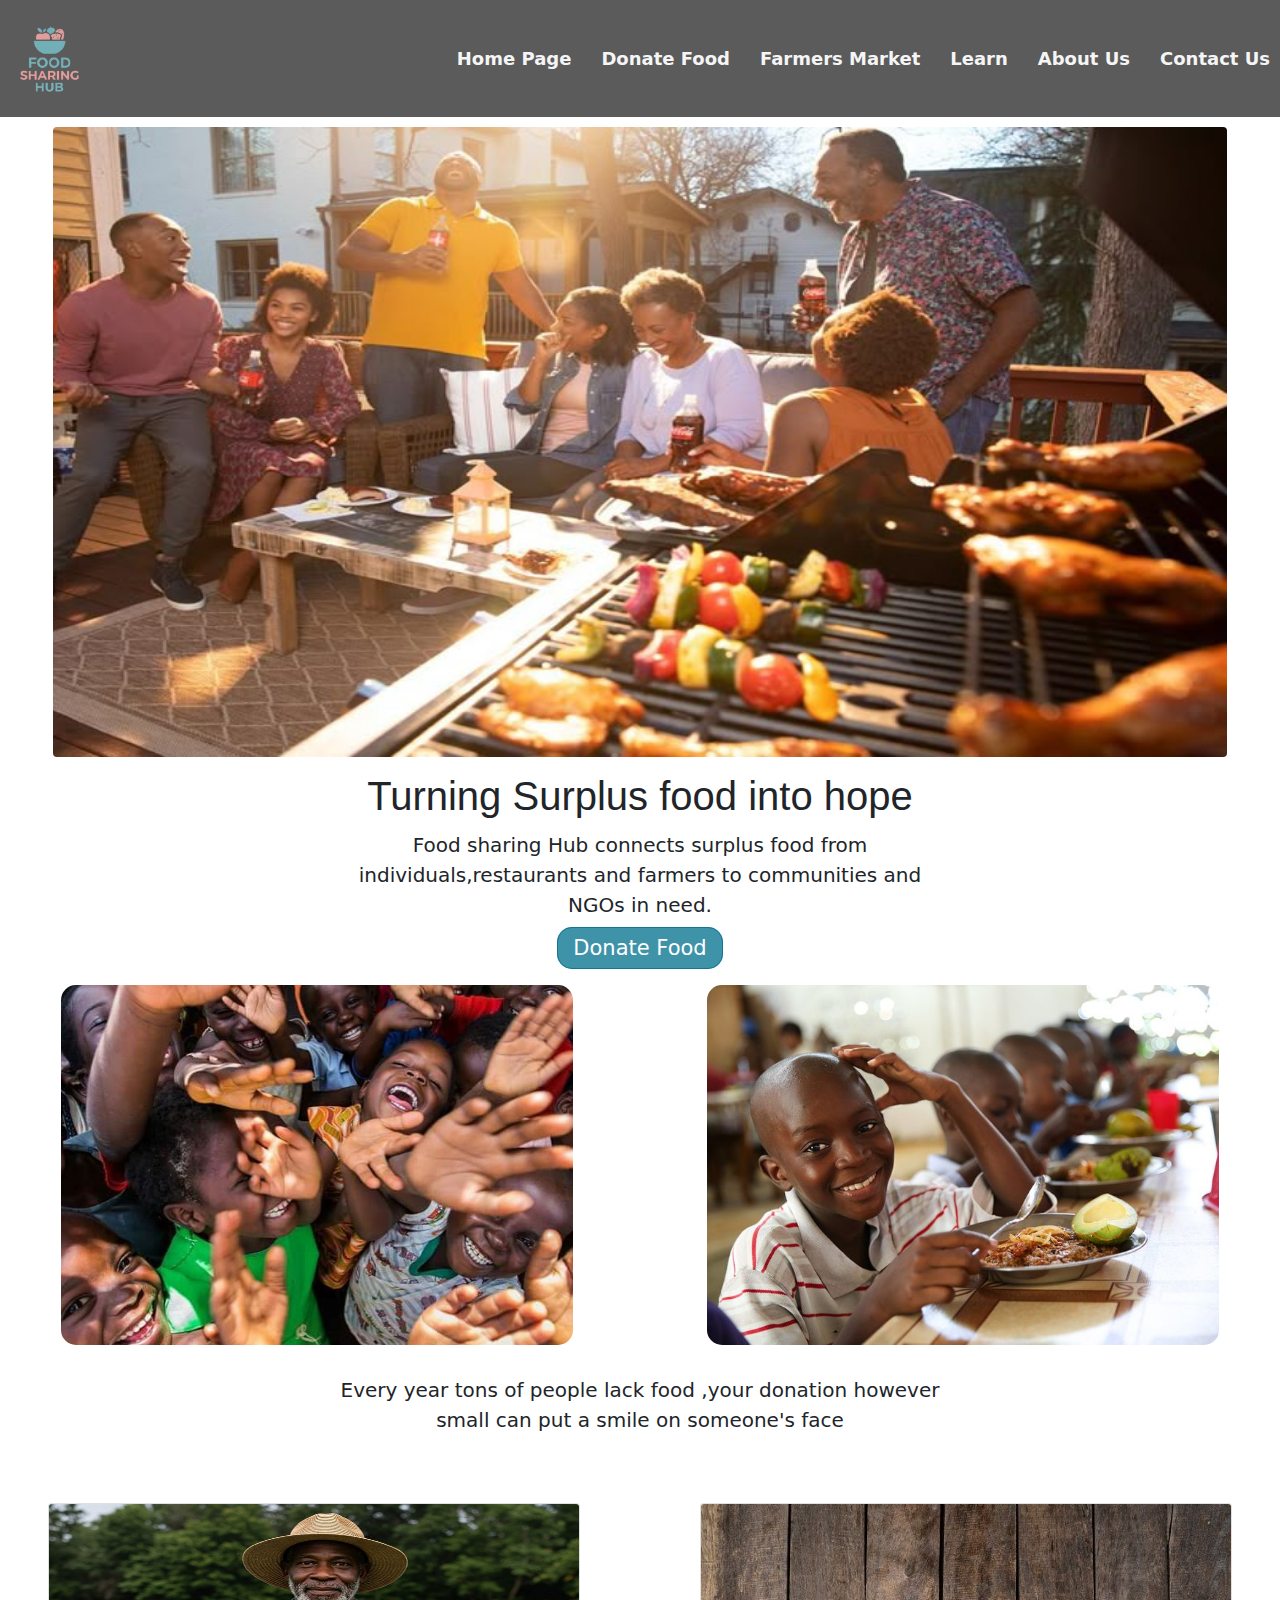
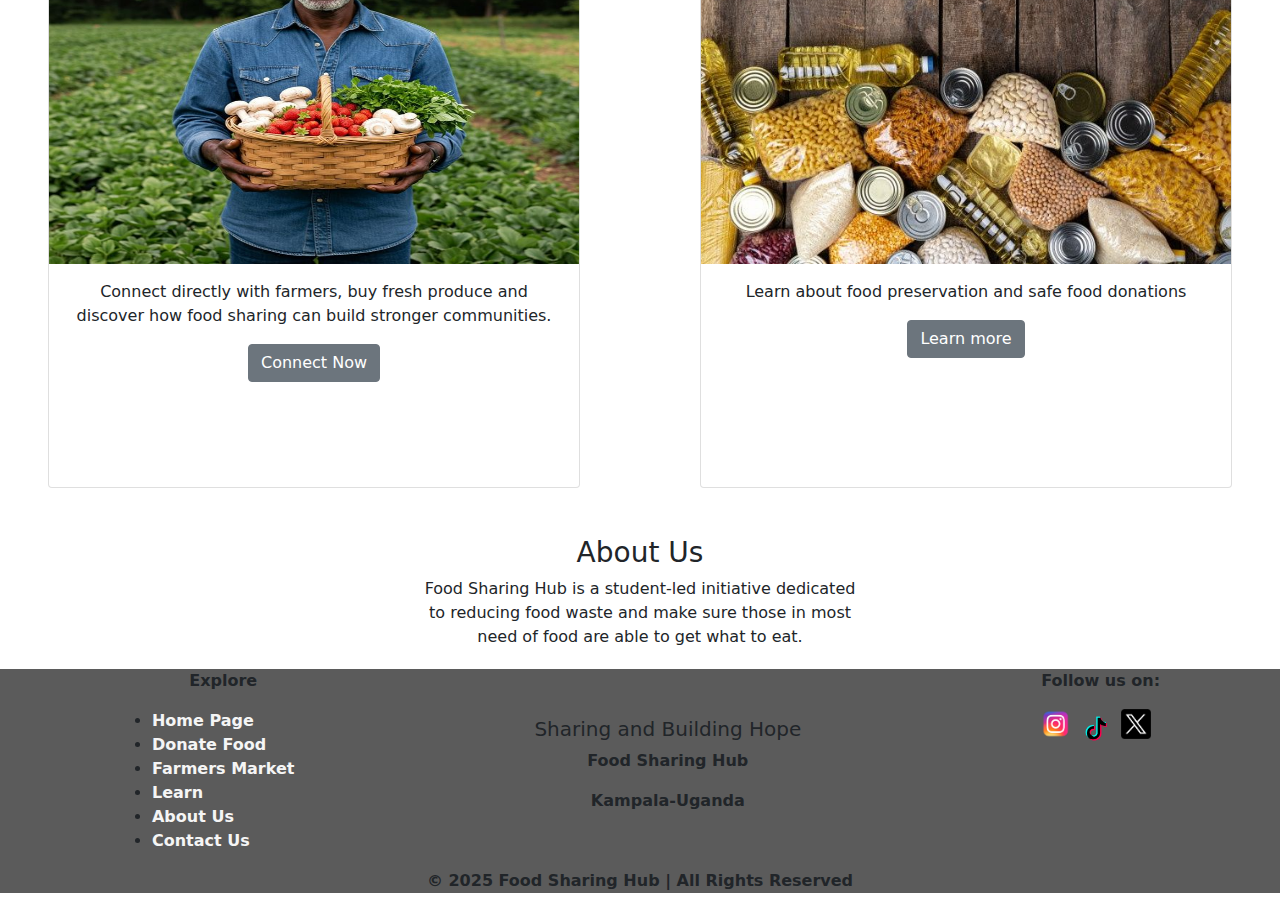
<file: index.html>
<!DOCTYPE html>
<html lang="en">
<head>
    <meta charset="UTF-8">
    <meta name="viewport" content="width=device-width, initial-scale=1.0">
    <title>Home Page</title>
    <link rel="stylesheet" href="css/style.css">
    <link rel="stylesheet" href="bootstrap/css/bootstrap.css">
</head>
<body>
   <section class="navv">
    <div class="logo">
     <img src="assets/51921-removebg-preview.png" alt=""> 
    </div> 
    <div class="linkss">
            <a href="index.html">Home Page</a>
            <a href="Donate Food.html">Donate Food</a>
            <a href="Farmers Market.html">Farmers Market</a>
            <a href="Learn.html">Learn</a>
            <a href="About Us.html">About Us</a>
            <a href="Contact Us.html">Contact Us</a> 
    </div>        
   </section> 

   <section>
    <div class="banner text-center">
   <img src="assets/food sharing.jpg" alt="" class="img-fluid rounded col-11">
   </div>
   </section>

<section class="tagline">
     <h5>Turning Surplus food into hope</h5>
        <p >Food sharing Hub connects surplus food from individuals,restaurants and farmers to
            communities and NGOs in need. </p>
     <a href="Donate Food.html" >Donate Food</a>
</section> 

<section class="hero">
       <img src="assets/Children.jpg" alt="" class="hands img-fluid">
        <img src="assets/Children eating on desks.jpg" alt="" class="desk img-fluid"> 
    </section>              
        <p class="paragraph">Every year tons of people lack food ,your donation however small can put a smile on someone's face</p>
        
<section class="row text-center">
    <div class="col-lg-6 col-md-6 col-sm-12 ">
    <div class=" cad card m-5">    
        <img src="assets/Man holding basket of vegetables.jpg" alt=""
        class="card-img-top">  
        <div class="card-body"> 
        <p class="card-text">Connect directly with farmers, buy fresh produce and discover how food sharing can build stronger communities.
        </p >
        <a href="Farmers Market.html" class="btn btn-secondary ">Connect Now</a>
    </div>
    </div>
    </div>

    <div class="col-lg-6 col-md-6 col-sm-12">
    <div class=" cad card m-5 ">
        <img src="assets/food.jpg" alt=""
        class="card-img-top">
        <div class="card-body">
        <p class="card-text">Learn about food preservation and safe food donations</p>
        <a href="Learn.html" class="btn btn-secondary">Learn more</a>
    </div>  
    </div> 
    </div> 
</section> 
<section class="about">       
    <h3>About Us</h3>
    <p>Food Sharing Hub is a student-led initiative dedicated to reducing food waste and make sure
        those in most need of food are able to get what to eat.
    </p>
</section>
 <section class="footer">
    <div class="footer-columns">
    <ul>
        <p>Explore</p>
    <li><a href="index.html">Home Page</a></li>
    <li><a href="Donate Food.html">Donate Food</a></li>
    <li><a href="Farmers Market.html">Farmers Market</a></li>   
    <li><a href="Learn.html">Learn</a></li>
    <li><a href="About Us.html">About Us</a></li>
    <li><a href="Contact Us.html">Contact Us</a></li>
    </ul>
    <div class=" foot text-center mt-5">
        <h5>Sharing and Building Hope</h5>
    <p>Food Sharing Hub</p>
    <p>Kampala-Uganda</p>
    </div>

  <div class="foolow"> 
  <p>Follow us on:</p>
    <div class="logos">
    <a href="https://www.instagram.com/instagram?igsh=MXUwa3A1Njh6YWducw==" alt=""><img src="assets/logo-ig-png-32473.png" alt=""></a>
    <a href="https://www.tiktok.com/@tiktok?_r=1&_t=ZM-9125QIEiZ3b"><img src="assets/tik-tok-logo-33078.png" alt=""></a>
    <a href="https://x.com/X?s=08"alt=""><img src="assets/twitter-x-logo-42554.png" alt=""></a>
    </div>
    </div> 
</div>  
 <p>&copy; 2025 Food Sharing Hub | All Rights Reserved
 </p>
</section>  
</body>
</html>
</file>
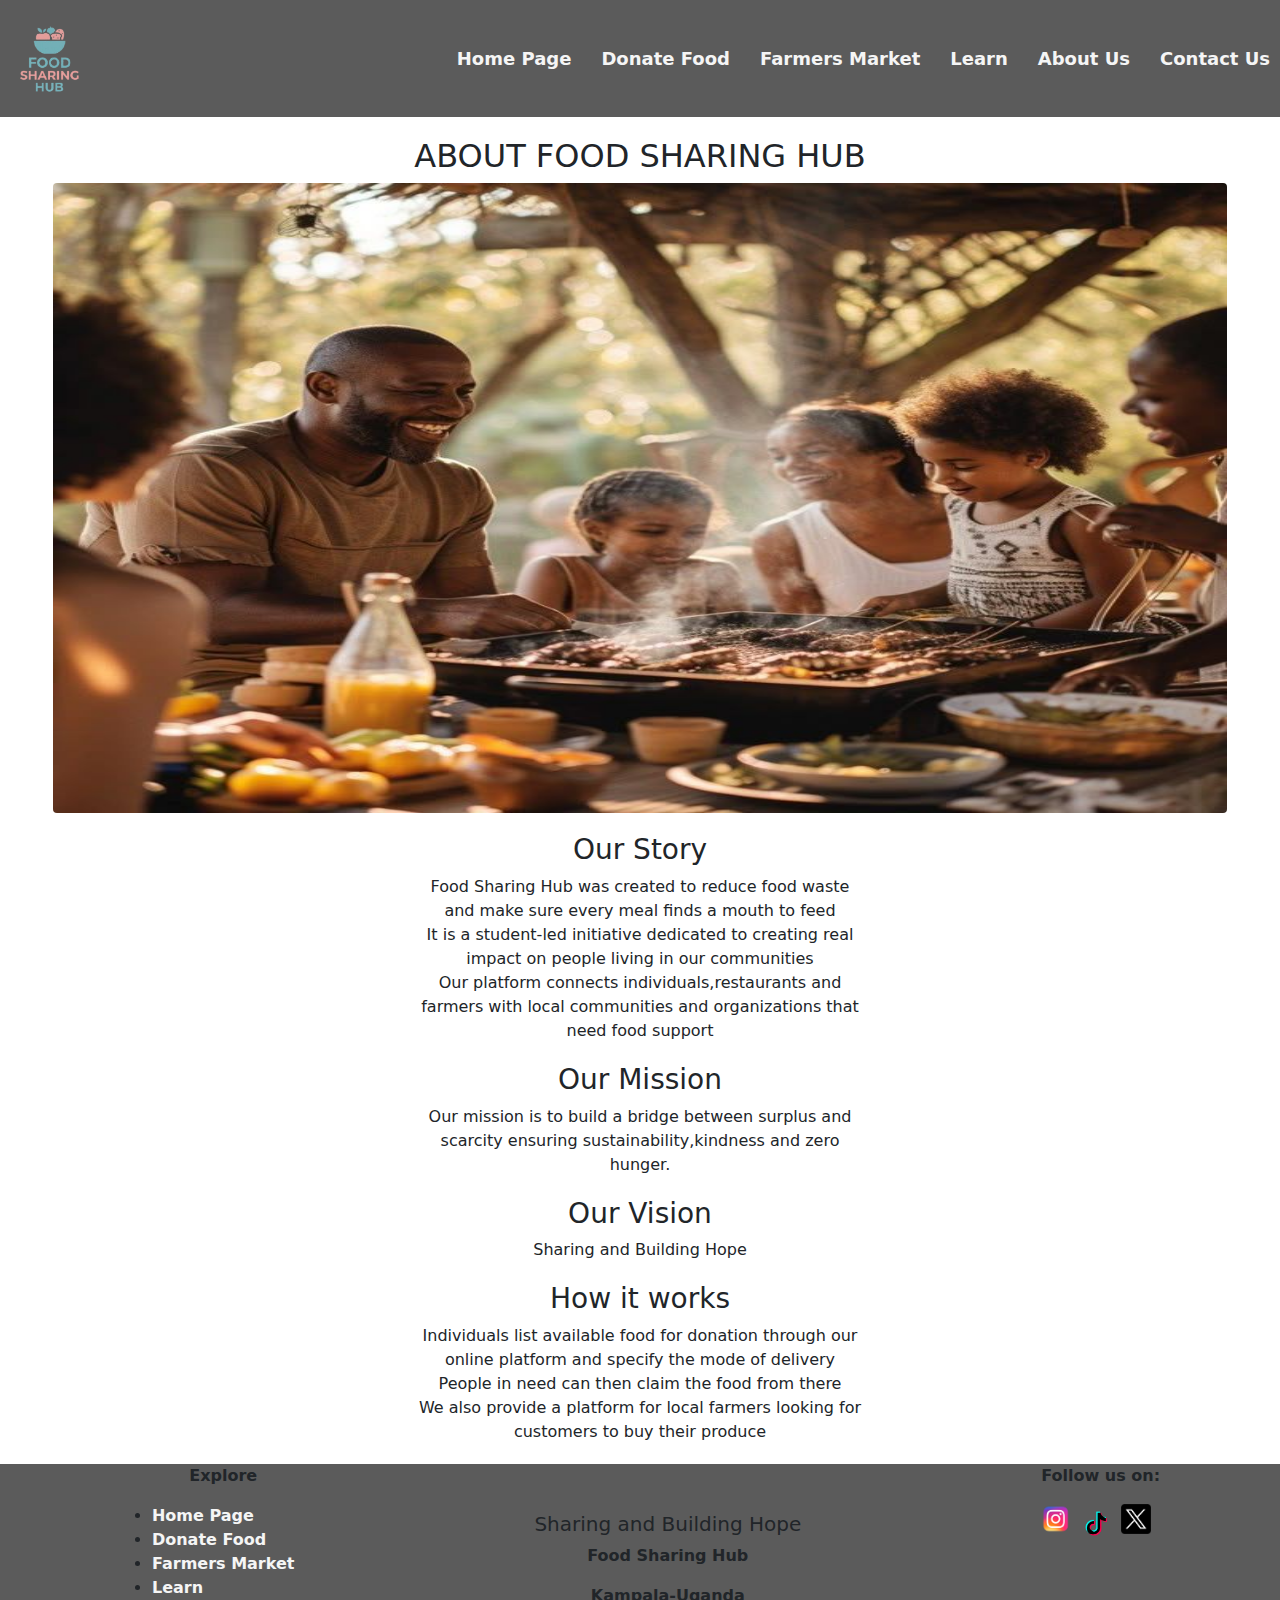
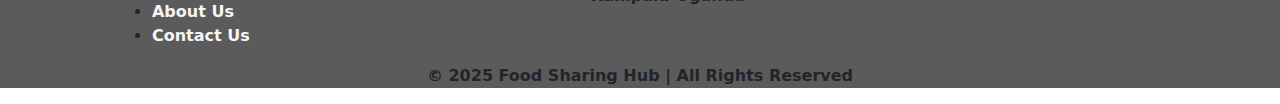
<file: About Us.html>
<!DOCTYPE html>
<html lang="en">
<head>
    <meta charset="UTF-8">
    <meta name="viewport" content="width=device-width, initial-scale=1.0">
    <title>About Us</title>
    <link rel="stylesheet" href="css/style.css">
    <link rel="stylesheet" href="bootstrap/css/bootstrap.css">
</head>
<body> 
          <section class="navv">
            <div class="logo">
             <img src="assets/51921-removebg-preview.png" alt=""> 
            </div> 
            <div class="linkss">
                    <a href="index.html">Home Page</a>
                    <a href="Donate Food.html">Donate Food</a>
                    <a href="Farmers Market.html">Farmers Market</a>
                    <a href="Learn.html">Learn</a>
                    <a href="About Us.html">About Us</a>
                    <a href="Contact Us.html">Contact Us</a> 
            </div>        
         </section>       
    <div class=" banner title">
    <h2>ABOUT FOOD SHARING HUB</h2>
    <img src="assets/about-us.jpg" alt=""
    class="img-fluid rounded col-11 ">
    </div>
    <section class="about-us">
        <div class="about">
    <h3>Our Story</h3>
    <p>Food Sharing Hub was created to reduce food waste and make sure every meal finds a mouth to feed</p>
    <p>It is a student-led initiative dedicated to creating real impact on people living in our communities</p>
    <p>Our platform connects individuals,restaurants and farmers with local communities and organizations
        that need food support
    </p>
    </div>
    <div class="about">
    <h3>Our Mission</h3>
    <p>Our mission is to build a bridge between surplus
        and scarcity ensuring sustainability,kindness and zero hunger.
    </p>
    </div>
    <div class="about">
    <h3>Our Vision</h3>
    <p>Sharing and Building Hope</p>
    </div>
    <div class="about">
    <h3>How it works</h3>
    <p>Individuals list available food for donation through our online platform and specify the mode of delivery</p>
    <p>People in need can then claim the food from there</p>
    <p>We also provide a platform for local farmers looking for customers to buy their produce </p>
    </div>
     </section>

        <section class="footer">
            <div class="footer-columns">
            <ul>
                <p>Explore</p>
            <li><a href="index.html">Home Page</a></li>
            <li><a href="Donate Food.html">Donate Food</a></li>
            <li><a href="Farmers Market.html">Farmers Market</a></li>
            <li><a href="Learn.html">Learn</a></li>
            <li><a href="About Us.html">About Us</a></li>
            <li><a href="Contact Us.html">Contact Us</a></li>
            </ul>
            <div class=" foot text-center mt-5">
                <h5>Sharing and Building Hope</h5>
            <p>Food Sharing Hub</p>
            <p>Kampala-Uganda</p>
            </div>
          <div class="foolow"> 
          <p>Follow us on:</p>
            <div class="logos">
            <a href="https://www.instagram.com/instagram?igsh=MXUwa3A1Njh6YWducw==" alt=""><img src="assets/logo-ig-png-32473.png" alt=""></a>
            <a href="https://www.tiktok.com/@tiktok?_r=1&_t=ZM-9125QIEiZ3b"><img src="assets/tik-tok-logo-33078.png" alt=""></a>
            <a href="https://x.com/X?s=08"alt=""><img src="assets/twitter-x-logo-42554.png" alt=""></a>
            </div>
            </div>
        </div>  
         <p>&copy; 2025 Food Sharing Hub | All Rights Reserved
         </p>
        </section>
     

    
</body>
</html>
</file>
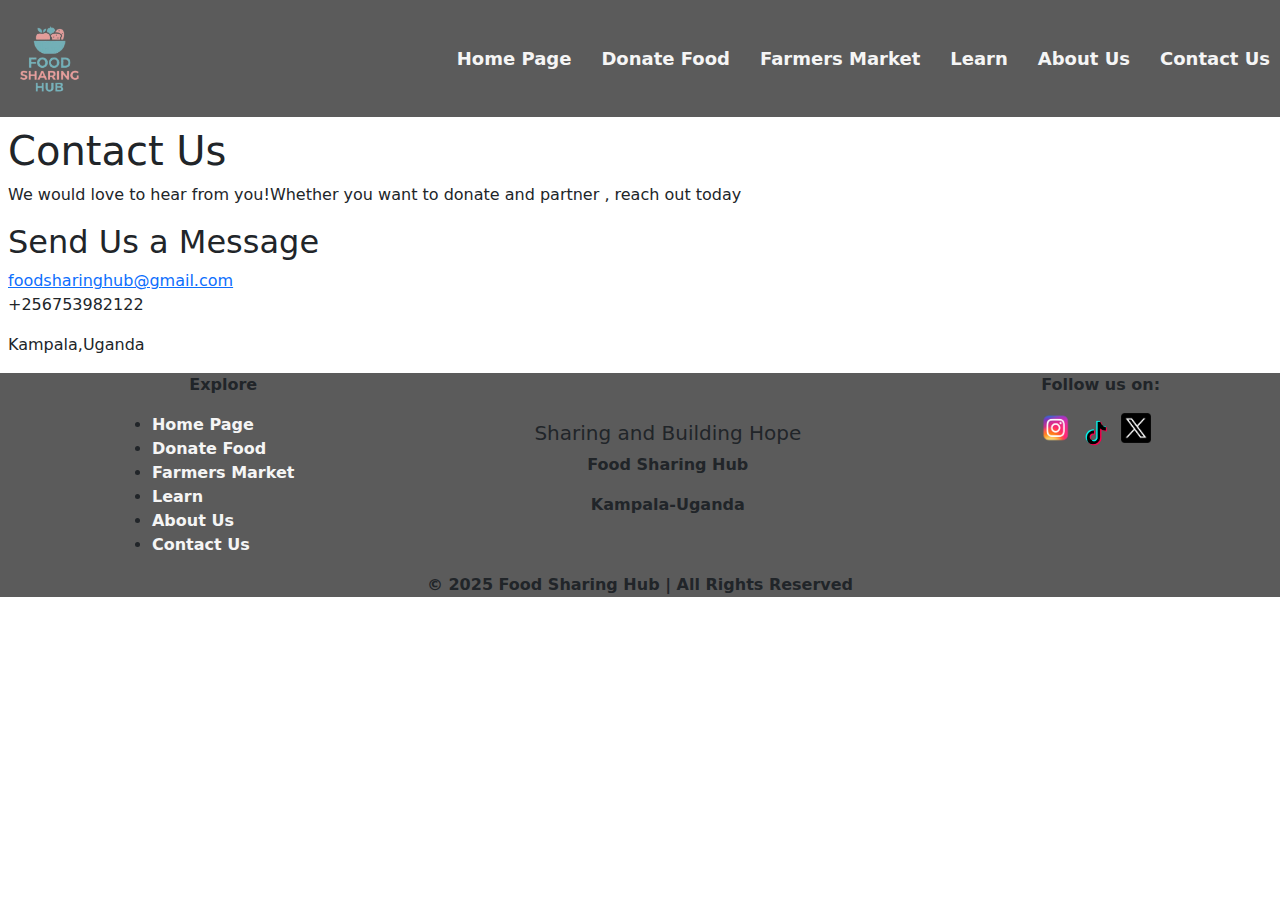
<file: Contact Us.html>
<!DOCTYPE html>
<html lang="en">
<head>
    <meta charset="UTF-8">
    <meta name="viewport" content="width=device-width, initial-scale=1.0">
    <title>Contact Us</title>
    <link rel="stylesheet" href="css/style.css">
    <link rel="stylesheet" href="bootstrap/css/bootstrap.css">
</head>
<body>
          <section class="navv">
            <div class="logo">
             <img src="assets/51921-removebg-preview.png" alt=""> 
            </div> 
            <div class="linkss">
                    <a href="index.html">Home Page</a>
                    <a href="Donate Food.html">Donate Food</a>
                    <a href="Farmers Market.html">Farmers Market</a>
                    <a href="Learn.html">Learn</a>
                    <a href="About Us.html">About Us</a>
                    <a href="Contact Us.html">Contact Us</a> 
            </div>        
         </section> 
           
<section class="ms-2">
    <h1>Contact Us</h1>
    <p>We would love to hear from you!Whether you want to donate and partner , reach out today</p>
    <h2>Send Us a Message</h2>
    <a href="mailto:akolveronica322@gmail.com">foodsharinghub@gmail.com</a>
    <p>+256753982122</p>
    <p>Kampala,Uganda</p>
</section>    
     

        <section class="footer">
            <div class="footer-columns">
            <ul>
              <p>Explore</p>
            <li><a href="index.html">Home Page</a></li>
            <li><a href="Donate Food.html">Donate Food</a></li>
            <li><a href="Farmers Market.html">Farmers Market</a></li>
            <li><a href="Learn.html">Learn</a></li>
            <li><a href="About Us.html">About Us</a></li>
            <li><a href="Contact Us.html">Contact Us</a></li>
            </ul>
            <div class=" foot text-center mt-5">
            <h5>Sharing and Building Hope</h5>
        <p>Food Sharing Hub</p>
        <p>Kampala-Uganda</p>
        </div>
          <div class="foolow"> 
          <p>Follow us on:</p>
            <div class="logos">
            <a href="https://www.instagram.com/instagram?igsh=MXUwa3A1Njh6YWducw==" alt=""><img src="assets/logo-ig-png-32473.png" alt=""></a>
            <a href="https://www.tiktok.com/@tiktok?_r=1&_t=ZM-9125QIEiZ3b"><img src="assets/tik-tok-logo-33078.png" alt=""></a>
            <a href="https://x.com/X?s=08"alt=""><img src="assets/twitter-x-logo-42554.png" alt=""></a>
            </div>
            </div>
        </div>  
         <p>&copy; 2025 Food Sharing Hub | All Rights Reserved
         </p>
        </section>
</body>
</html>
</file>
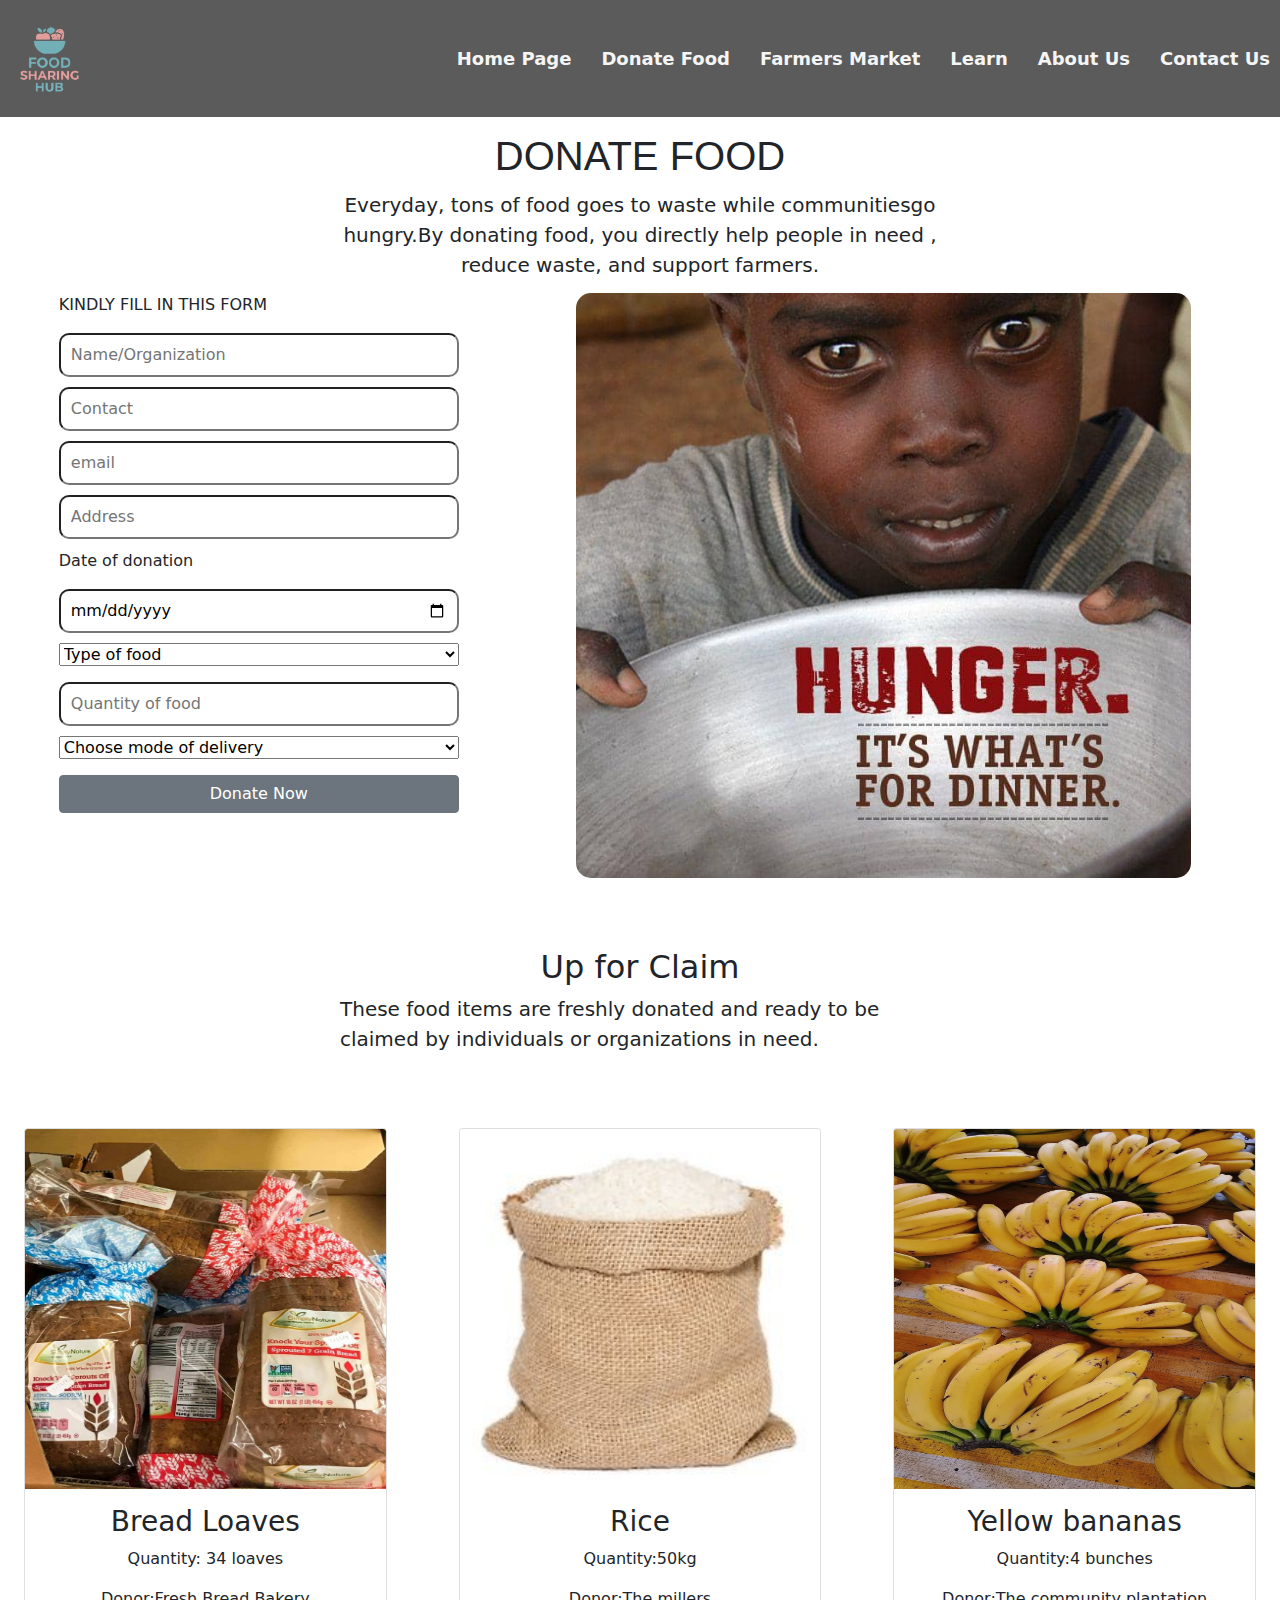
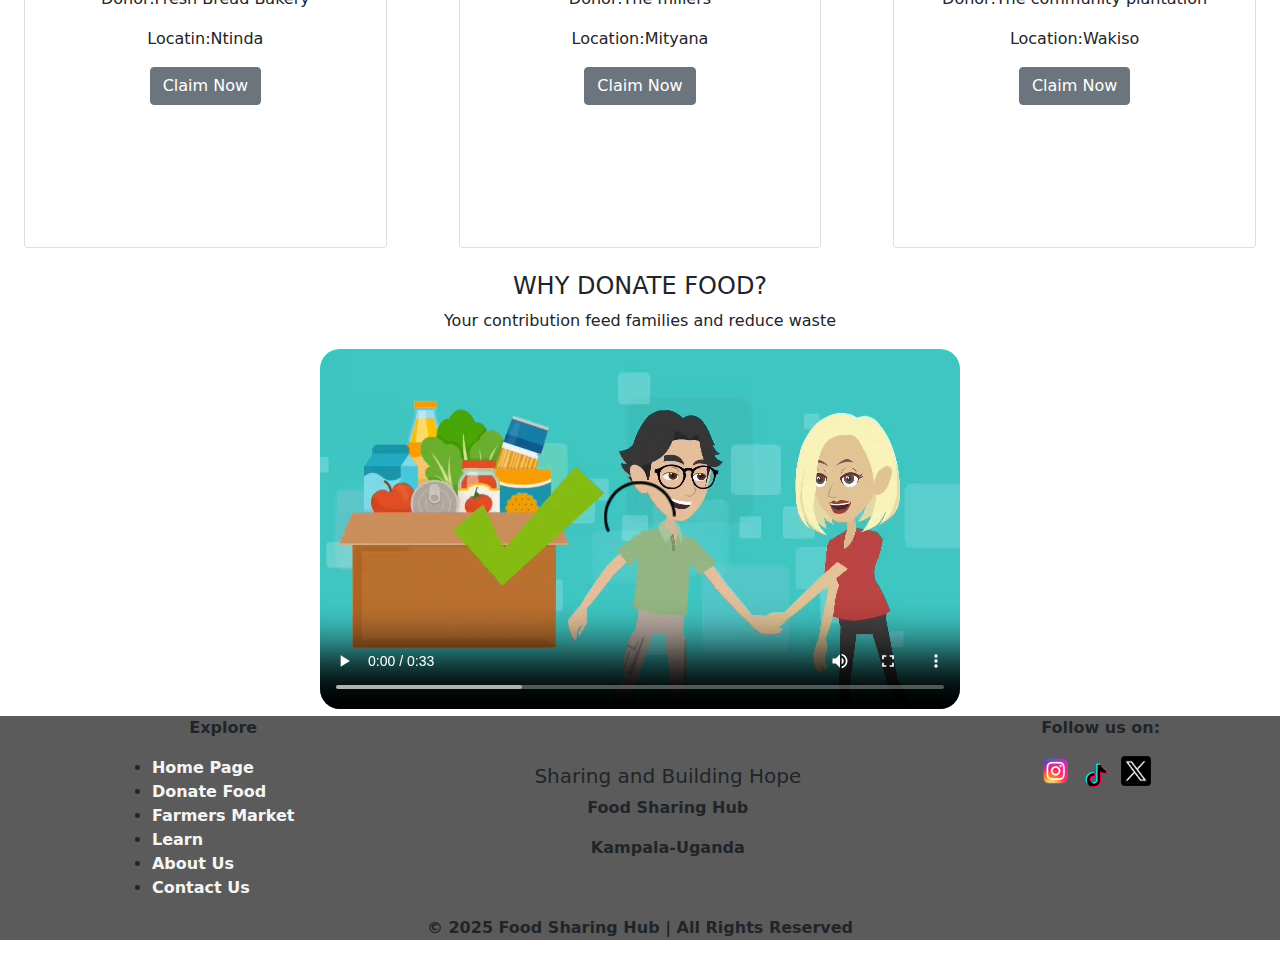
<file: Donate Food.html>
<!DOCTYPE html>
<html lang="en">
<head>
    <meta charset="UTF-8">
    <meta name="viewport" content="width=device-width, initial-scale=1.0">
    <title>Donate Food</title>
    <link rel="stylesheet" href="css/style.css">
    <link rel="stylesheet" href="bootstrap/css/bootstrap.css">
</head>
<body>
        <section class="navv">
            <div class="logo">
             <img src="assets/51921-removebg-preview.png" alt=""> 
            </div> 
            <div class="linkss">
                    <a href="index.html">Home Page</a>
                    <a href="Donate Food.html">Donate Food</a>
                    <a href="Farmers Market.html">Farmers Market</a>
                    <a href="Learn.html">Learn</a>
                    <a href="About Us.html">About Us</a>
                    <a href="Contact Us.html">Contact Us</a> 
            </div>        
         </section>
         <div class="tag"> 
         <h1 >DONATE FOOD</h1>
         <p>Everyday, tons of food goes to waste while communitiesgo hungry.By donating food,
             you directly help people in need , reduce waste, and support farmers.
         </p>
         </div>

        <section class="donate">
            <div class="form-p">
                <p class="text-uppercase">Kindly fill in this form</p>
        <form action="">
         <input type="text" name="Name/Organization" id="N/O" placeholder="Name/Organization" required>
         <input type="number" name="Contact" id="Contact" placeholder="Contact" required>
         <input type="email" placeholder="email" required>
         <input type="text" placeholder="Address" required>
         <p>Date of donation</p>
         <input type="date" required>
         <select name="" id="" required class="mb-3">
             <option value=""disabled selected>Type of food</option>
             <option value="Cooked meals">Cooked meals</option>
             <option value="Packaged food">Packaged food</option>
             <option value="Fresh produce">Fresh produce</option>
         </select>
         <input type="text or number" placeholder="Quantity of food" required>
         <select name="" id="" required>
             <option value=""disabled selected>Choose mode of delivery</option>
             <option value="I will drop off">I will drop off</option>
             <option value="Please arrange pick-up">Please arrange pick-up</option>
         </select>
         <input type="submit" value="Donate Now" class="btn btn-secondary mt-3">
     </form>
   </div>
   <div class="hunger">
    <img src="assets/Hunger its what for dinner.jpg" alt="">
   </div>
     
</section>


<section class="donations">
<h2>Up for Claim</h2>
<p>These food items are freshly donated and ready to be claimed by individuals or organizations in need.</p>
</section>

<section class="row text-center ">
    <div class="col-lg-4 col-md-6 col-sm-12">
    <div class="cadd card m-4">
<img src="assets/Bread.jpg" alt=""
class="card-img-top ">
<div class="card-body  ">
<h3 class="card-title">Bread Loaves</h3>
<p class="card-text">Quantity: 34 loaves</p>
<p class="card-text">Donor:Fresh Bread Bakery</p>
<p class="card-text">Locatin:Ntinda</p>
<a href="https://wa.me/256753982122" class="btn btn-secondary ">Claim Now</a>
</div>
</div>
</div>
<div class="col-lg-4 col-md-6 col-sm-12">
<div class="cadd card m-4">
<img src="assets/Rice.jpg" alt=""
class="card-img-top">
<div class="card-body">
<h3 class="card-title">Rice</h3>
<p class="card-text">Quantity:50kg</p>
<p class="card-text">Donor:The millers</p>
<p class="card-text">Location:Mityana</p>
<a href="https://wa.me/256787340099" class="btn btn-secondary">Claim Now</a>
</div>
</div>
</div>
<div class="col-lg-4 col-md-6 col-sm-12">
<div class="cadd card m-4">
<img src="assets/Yellow Banana.jpg" alt=""
class="card-img-top">
<div class="card-body">
<h3 class="card-title">Yellow bananas</h3>
<p class="card-text">Quantity:4 bunches</p>
<p class="card-text">Donor:The community plantation</p>
<p class="card-text">Location:Wakiso</p>
<a href="https://wa.me/256753982122" class="btn btn-secondary">Claim Now</a>
</div>
</div>
</div>
</section>
<section class="text-center">
  <h4>WHY DONATE FOOD?</h4>
  <p>Your contribution feed families and reduce waste</p>
  <div class="d-v">
  <video src="assets/VID-20251011-WA0007.mp4" controls class="donate-vid"></video>
  </div>
</section>

        <section class="footer">
            <div class="footer-columns">
            <ul>
                <p>Explore</p>
            <li><a href="index.html">Home Page</a></li>
            <li><a href="Donate Food.html">Donate Food</a></li>
            <li><a href="Farmers Market.html">Farmers Market</a></li>
            <li><a href="Learn.html">Learn</a></li>
            <li><a href="About Us.html">About Us</a></li>
            <li><a href="Contact Us.html">Contact Us</a></li>
            </ul>
        
            <div class=" foot text-center mt-5">
                <h5>Sharing and Building Hope</h5>
            <p>Food Sharing Hub</p>
            <p>Kampala-Uganda</p>
            </div>
          <div class="foolow"> 
          <p>Follow us on:</p>
            <div class="logos">
            <a href="https://www.instagram.com/instagram?igsh=MXUwa3A1Njh6YWducw==" alt=""><img src="assets/logo-ig-png-32473.png" alt=""></a>
            <a href="https://www.tiktok.com/@tiktok?_r=1&_t=ZM-9125QIEiZ3b"><img src="assets/tik-tok-logo-33078.png" alt=""></a>
            <a href="https://x.com/X?s=08"alt=""><img src="assets/twitter-x-logo-42554.png" alt=""></a>
            </div>
            </div>
        </div>  
         <p>&copy; 2025 Food Sharing Hub | All Rights Reserved
         </p>
        </section>
</body>
</html>
</file>
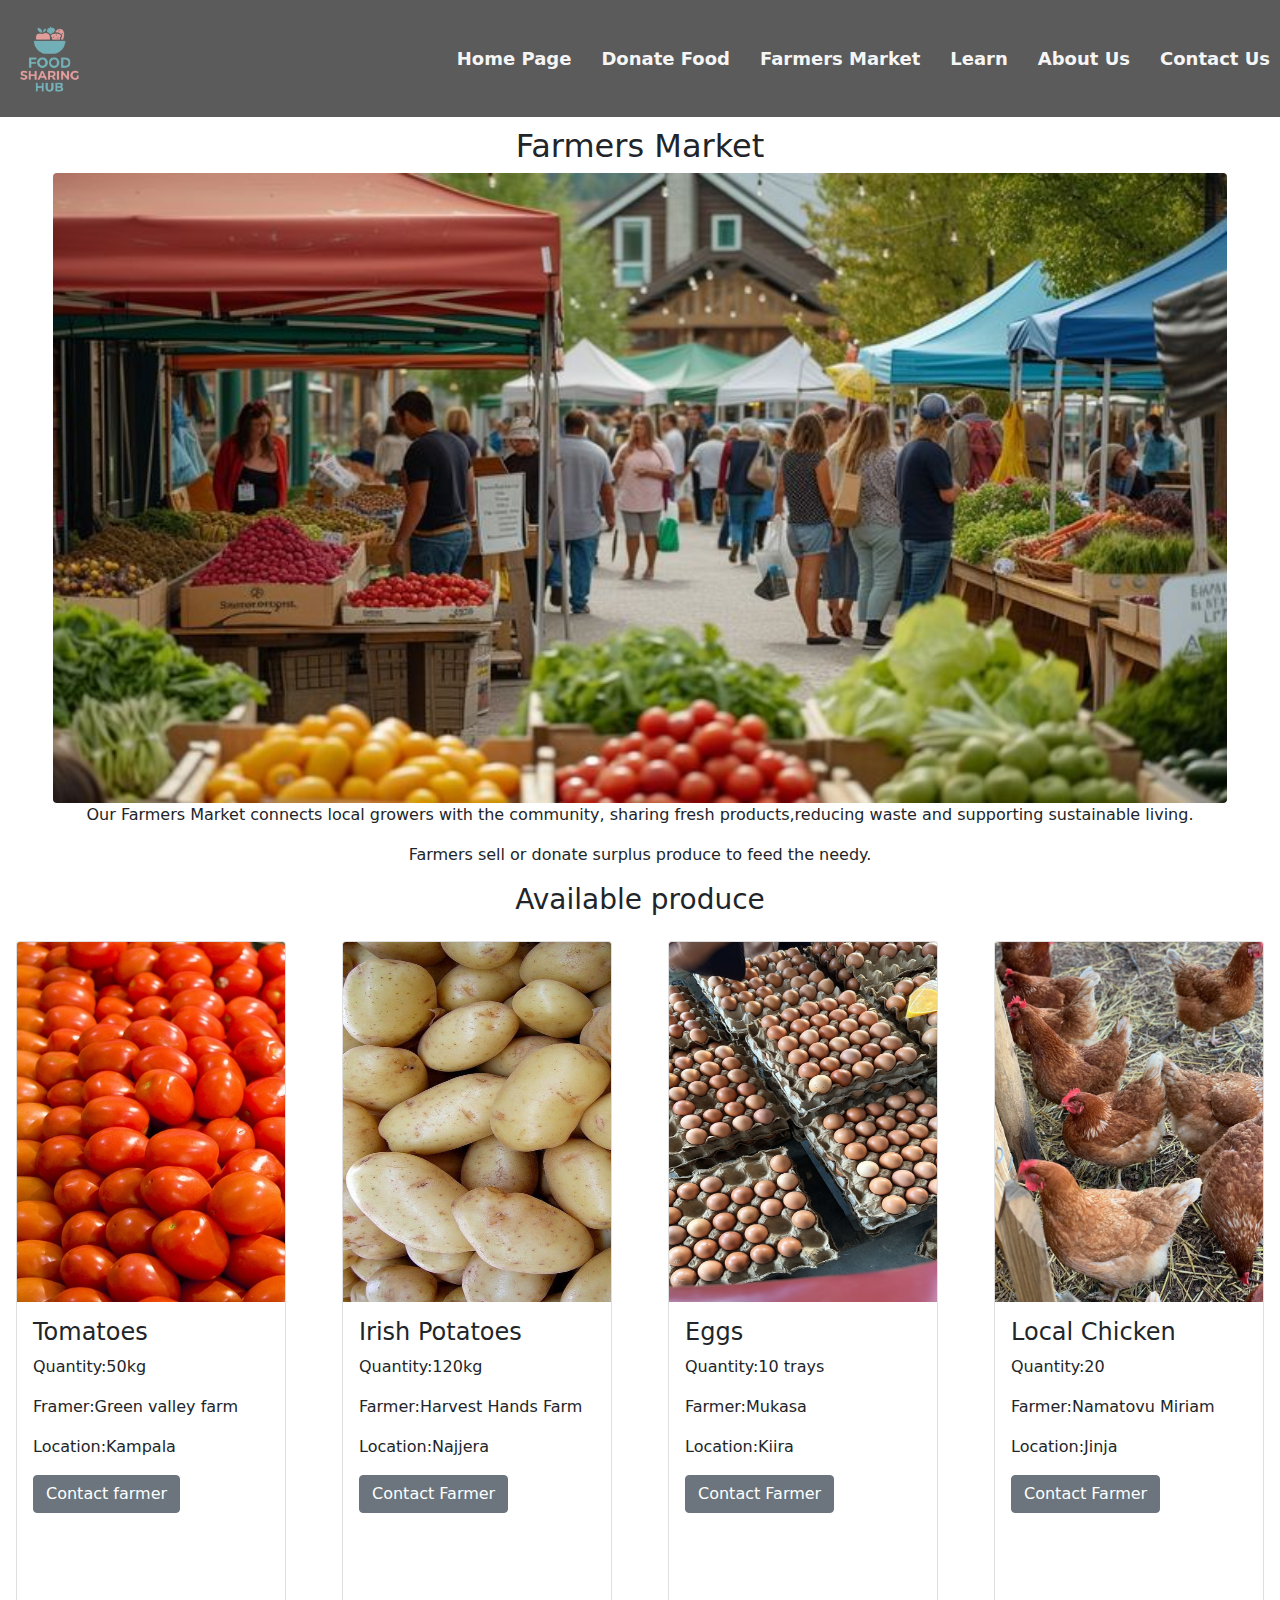
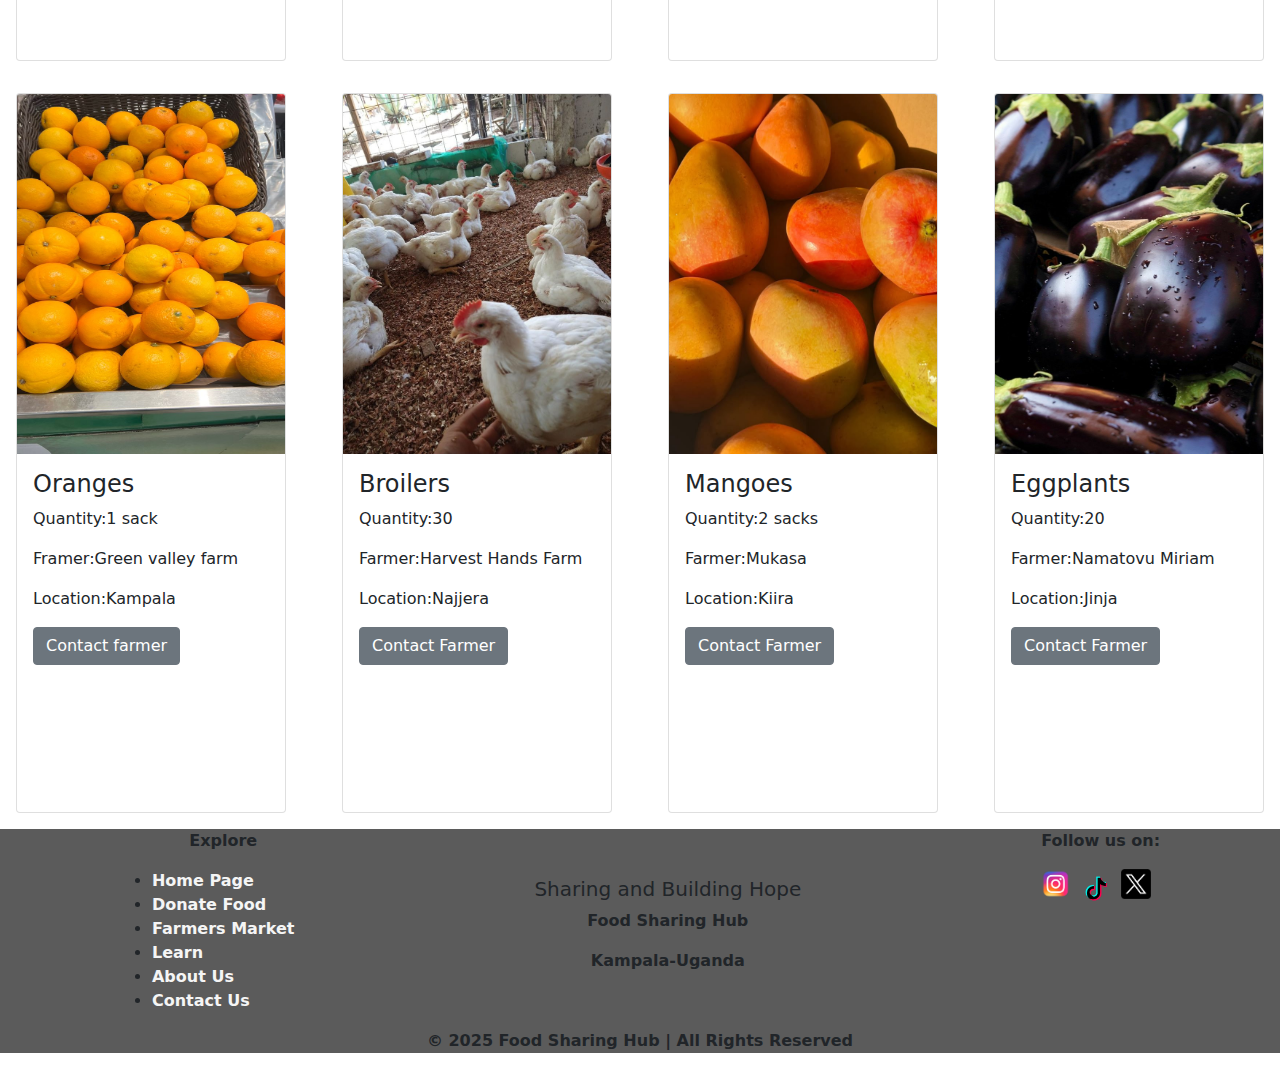
<file: Farmers Market.html>
<!DOCTYPE html>
<html lang="en">
<head>
    <meta charset="UTF-8">
    <meta name="viewport" content="width=device-width, initial-scale=1.0">
    <title>Farmers Market</title>
    <link rel="stylesheet" href="css/style.css">
    <link rel="stylesheet" href="bootstrap/css/bootstrap.css">

</head>
<body>
    <section class="navv">
        <div class="logo">
         <img src="assets/51921-removebg-preview.png" alt=""> 
        </div> 
        <div class="linkss">
                <a href="index.html">Home Page</a>
                <a href="Donate Food.html">Donate Food</a>
                <a href="Farmers Market.html">Farmers Market</a>
                <a href="Learn.html">Learn</a>
                <a href="About Us.html">About Us</a>
                <a href="Contact Us.html">Contact Us</a> 
        </div>        
     </section> 

  <section class="text-center">
     <h2>Farmers Market</h2>
<div class="banner">
<img src="assets/farmers market.jpg" alt=""
class="img-fluid rounded col-11">
</div>
            
<p>Our Farmers Market connects local growers with the community, sharing fresh products,reducing waste
    and supporting sustainable living.
</p>
<p>Farmers sell or donate surplus produce to feed the needy.</p>
</section>
<h3 class="text-center">Available produce</h3>

<section class="row">
    <div class="col-lg-3 col-md-6 col-sm-12">
    <div class="cadd card m-3">
<img src="assets/Tomatoes.jpg" alt=""
class="card-img-top ">
<div class="card-body">
<h4 class="card-title">Tomatoes</h4>
<p class="card-text">Quantity:50kg</p>
<p class="card-text">Framer:Green valley farm</p>
<p class="card-text">Location:Kampala</p>
<a href="https://wa.me/256787340099" class="btn btn-secondary">Contact farmer</a>
</div>
</div>
</div>
<div class="col-lg-3 col-md-6 col-sm-12">
<div class="cadd card  m-3">
<img src="assets/Irish.jpg" alt=""
class="card-img-top">
<div class="card-body">
<h4 class="card-title">Irish Potatoes</h4>
<p class="card-text">Quantity:120kg</p>
<p class="card-text">Farmer:Harvest Hands Farm</p>
<p class="card-text">Location:Najjera</p>
<a href="https://wa.me/256787340099" class="btn btn-secondary">Contact Farmer</a>
</div>
</div>
</div>
<div class="col-lg-3 col-md-6 col-sm-12">
<div class="cadd card m-3">
<img src="assets/Eggs.jpg" alt=""
class="card-img-top">
<div class="card-body">
<h4 class="card-title">Eggs</h4>
<p class="card-text">Quantity:10 trays</p>
<p class="card-text">Farmer:Mukasa</p>
<p class="card-text">Location:Kiira</p>
<a href="https://wa.me/256753982122" class="btn btn-secondary">Contact Farmer</a>
</div>
</div>
</div>
<div class="col-lg-3 col-md-6 col-sm-12">
<div class="cadd card m-3">
    <img src="assets/local chicken.jpg" alt=""
    class="card-img-top">
    <div class="card-body">
    <h4 class="card-title">Local Chicken</h4>
    <p class="card-text">Quantity:20</p>
    <p class="card-text">Farmer:Namatovu Miriam</p>
    <p class="card-text">Location:Jinja</p>
    <a href="https://wa.me/256787340099" class="btn btn-secondary">Contact Farmer</a>
    </div>
    </div>
    </div>
</section>


<section class="row">
    <div class="col-lg-3 col-md-6 col-sm-12">
    <div class="cadd card m-3">
<img src="assets/oranges.jpg" alt=""
class="card-img-top">
<div class="card-body">
<h4 class="card-title">Oranges</h4>
<p class="card-text">Quantity:1 sack</p>
<p class="card-text">Framer:Green valley farm</p>
<p class="card-text">Location:Kampala</p>
<a href="https://wa.me/256753982122" class="btn btn-secondary">Contact farmer</a>
</div>
</div>
</div>
<div class="col-lg-3 col-md-6 col-sm-12">
<div class="cadd card m-3">
<img src="assets/Broilers.jpg" alt=""
class="card-img-top">
<div class="card-body">
<h4>Broilers</h4>
<p>Quantity:30</p>
<p>Farmer:Harvest Hands Farm</p>
<p>Location:Najjera</p>
<a href="https://wa.me/256787340099" class="btn btn-secondary">Contact Farmer</a>
</div>
</div>
</div>
<div class="col-lg-3 col-md-6 col-sm-12">
<div class="cadd card m-3">
<img src="assets/mangoes.jpg" alt=""
class="card-img-top">
<div class="card-body">
<h4>Mangoes</h4>
<p>Quantity:2 sacks</p>
<p>Farmer:Mukasa</p>
<p>Location:Kiira</p>
<a href="https://wa.me/256753982122" class="btn btn-secondary">Contact Farmer</a>
</div>
</div>
</div>
<div class="col-lg-3 col-md-6 col-sm-12">
<div class="cadd card m-3">
    <img src="assets/Egg plants.jpg" alt=""
    class="card-img-top">
    <div class="card-body">
    <h4>Eggplants</h4>
    <p>Quantity:20</p>
    <p>Farmer:Namatovu Miriam</p>
    <p>Location:Jinja</p>
    <a href="https://wa.me/256787340099" class="btn btn-secondary">Contact Farmer</a>
    </div>
    </div>
    </div>
    
</section>


     <section class="footer">
        <div class="footer-columns">
        <ul>
            <p>Explore</p>
        <li><a href="index.html">Home Page</a></li>
        <li><a href="Donate Food.html">Donate Food</a></li>
        <li><a href="Farmers Market.html">Farmers Market</a></li>
        <li><a href="Learn.html">Learn</a></li>
        <li><a href="About Us.html">About Us</a></li>
        <li><a href="Contact Us.html">Contact Us</a></li>
        </ul>
    
        <div class=" foot text-center mt-5">
            <h5>Sharing and Building Hope</h5>
        <p>Food Sharing Hub</p>
        <p>Kampala-Uganda</p>
        </div>
      <div class="foolow"> 
      <p>Follow us on:</p>
        <div class="logos">
        <a href="https://www.instagram.com/instagram?igsh=MXUwa3A1Njh6YWducw==" alt=""><img src="assets/logo-ig-png-32473.png" alt=""></a>
        <a href="https://www.tiktok.com/@tiktok?_r=1&_t=ZM-9125QIEiZ3b"><img src="assets/tik-tok-logo-33078.png" alt=""></a>
        <a href="https://x.com/X?s=08"alt=""><img src="assets/twitter-x-logo-42554.png" alt=""></a>
        </div>
        </div>
    </div>  
     <p>&copy; 2025 Food Sharing Hub | All Rights Reserved
     </p>
    </section>
</body>
</html>
</file>
<file: css/style.css>
body{
    width: 100%;
    background-color: whitesmoke;
    font-family: 'Trebuchet MS', 'Lucida Sans Unicode', 'Lucida Grande', 'Lucida Sans', Arial, sans-serif;
}
.navv img{
    width: 100px;
    justify-content: flex-start;
}

.navv{
    display: flex;
    align-items: center;
    background-color:rgba(0, 0, 0, 0.644);
    height: 13vh;
    margin-bottom: 10px;
}
.linkss a{
    text-decoration: none;
    font-weight: bold;
    color: whitesmoke;
    font-size: large;
    margin-right: 10px;
}
.linkss{
    display: flex;
    gap: 20px;
    margin-left: auto;
}
.title{
    width: 100%;
    margin-top: 20px;
}
.tagline,.tag, .learn-h, .donations h2{
    margin-top: 5px;
    text-align: center;
}
.tagline h5, .tag h1, .learn-h h2{
    font-size: 40px;
    font-family: 'Trebuchet MS', 'Lucida Sans Unicode', 'Lucida Grande', 'Lucida Sans', Arial, sans-serif;
    margin-bottom: 10px;
    margin-top: 15px;
}
.tagline p, .paragraph, .tag p, .learn-h p, .donations p{
    font-size:20px ;
    width: 600px;
    margin: auto;
    margin-bottom: 13px;
}
.tagline a{
    text-decoration: none;
    border: 1px solid rgba(0, 111,139,0.753);
    padding:8px 15px;
    background-color: rgba(0, 111, 139, 0.753);
    color: #fff;
    font-size: 21px;
    border-radius: 15px;
}
.hero{
    width: 100%;
    display: flex;
    gap: 12px;
    margin-top: 20px;
    margin-bottom: 30px;
}
.hero img{
    width: 40%;
    margin: auto;
    height: 40vh;
    object-fit: cover;
    border-radius: 15px;       
}
.paragraph, .title{
    text-align: center;
    margin-bottom: 20px;
}
.footer p{
    text-align: center;
}
.footer{
    background-color:rgba(0, 0, 0, 0.644);
   /* height: 39vh;*/
}
.logos{
    display: flex;
    gap: 10px;
}
.logos img{
    width: 30px;
}
.footer-columns{
    display: flex;
    justify-content: space-between;
    justify-content: space-around;
}
form{
    display: flex;
    flex-direction: column;
    width: 400px;

}
form input{
    margin-bottom: 10px;
    border-radius: 10px;
    padding: 8px 10px;
}
.donate{
    display: flex;
    justify-content: space-around;
}
.hunger{
    width: 290x;
    margin-right: 30px;
}
.hunger img{
    width: 100%;
    height: 65vh;
    border-radius: 15px;
}
.food-sharing{
    display:flex;
    justify-content: space-between;
    align-items: center;
}
.textt ,.food-safety-text{
    width: 570px;
    line-height: 25px;
    margin-left: 30px;
}
.learn-pic{
    width: 450px;
    margin-right: 35px;
   
}
 .learn-pic img{
    width:100%;
    height: 50vh;
    border-radius: 15px;
}
.learn-h{
    margin-bottom: 35px;
}
.food-waste, .tips{
    margin-left: 30px;
}
.food-safety{
    display: flex;
    justify-content: space-between;
    align-items: center;
}
.safety-vid video , .food-waste video,.tips video, .donate-vid{
    border-radius: 20px;
}
.safety-vid{
    margin-right: 35px;
}
.tips-text{
    line-height: 25px;
}
.about{
    text-align: center;
    margin-bottom: 20px;
}
.about p{
   width: 450px; 
   margin: auto;
}
.footer-columns a{
    text-decoration: none;
    color: whitesmoke;
    font-weight: bold;

}
.footer p{
    font-weight: bold;
}
.donations{
    margin-top: 70px;
    margin-bottom: 50px;
}
.banner img{
    height: 70vh;
}
.cad{
    height: 65vh;
}
.cad img{
    height: 40vh;
}
.cadd{
    height: 80vh;
}
.cadd img{
    height: 40vh;
}


@media(max-width:1020px){
    .linkss{
        display: block;
        width: 100%;
    }
    .linkss a{
        display: block;
        text-align: right;
        font-family: 'Times New Roman', Times, serif;
        font-weight: normal;
    }
    .navv img{
        width: 130px;
    }
    .banner img{
        height: 30vh;
    }
    .cadd{
        height: 93%;
    }
    .cad{
        height: 76vh;
    }
    .navv{
        height: 152px;
    }
    .footer{
        font-family: 'Times New Roman', Times, serif;
    }
    .desk,.hands, .hunger img,.foot{
        display: none;
    }
    .tagline p, .paragraph, .learn-h p{
        width: 300px;
    }
    .tag p, .donations p{
        width:290px ;
    }
    form{
        width: 125%;
    }
    .donate{
     justify-content: center;
    }
    .food-safety,.tips{
        display: block;
        text-align: center;
    }
    
    .learn-pic img{
        width: 80%;
        height: 55vh;
    }
    .safety-vid,.tips-vid,.f-w-v,.d-v{
        width: 100%;
    }
    .safety-vid video, .tips-vid video,.food-waste-vid,.donate-vid{
        width: 85%;
    }
    .food-sharing{
        display: block;
        text-align: center;
        margin-bottom: 25px;
    }
    .textt, .learn-pic,.food-safety-text{
        width: 100%;
    }
    .textt p,.food-safety ul{
        width: 85%;
    }
    .food-waste{
        text-align: center;
    }
    .about p, .learn-h p, .textt h3{
        width: 85%;
    }
}
</file>
